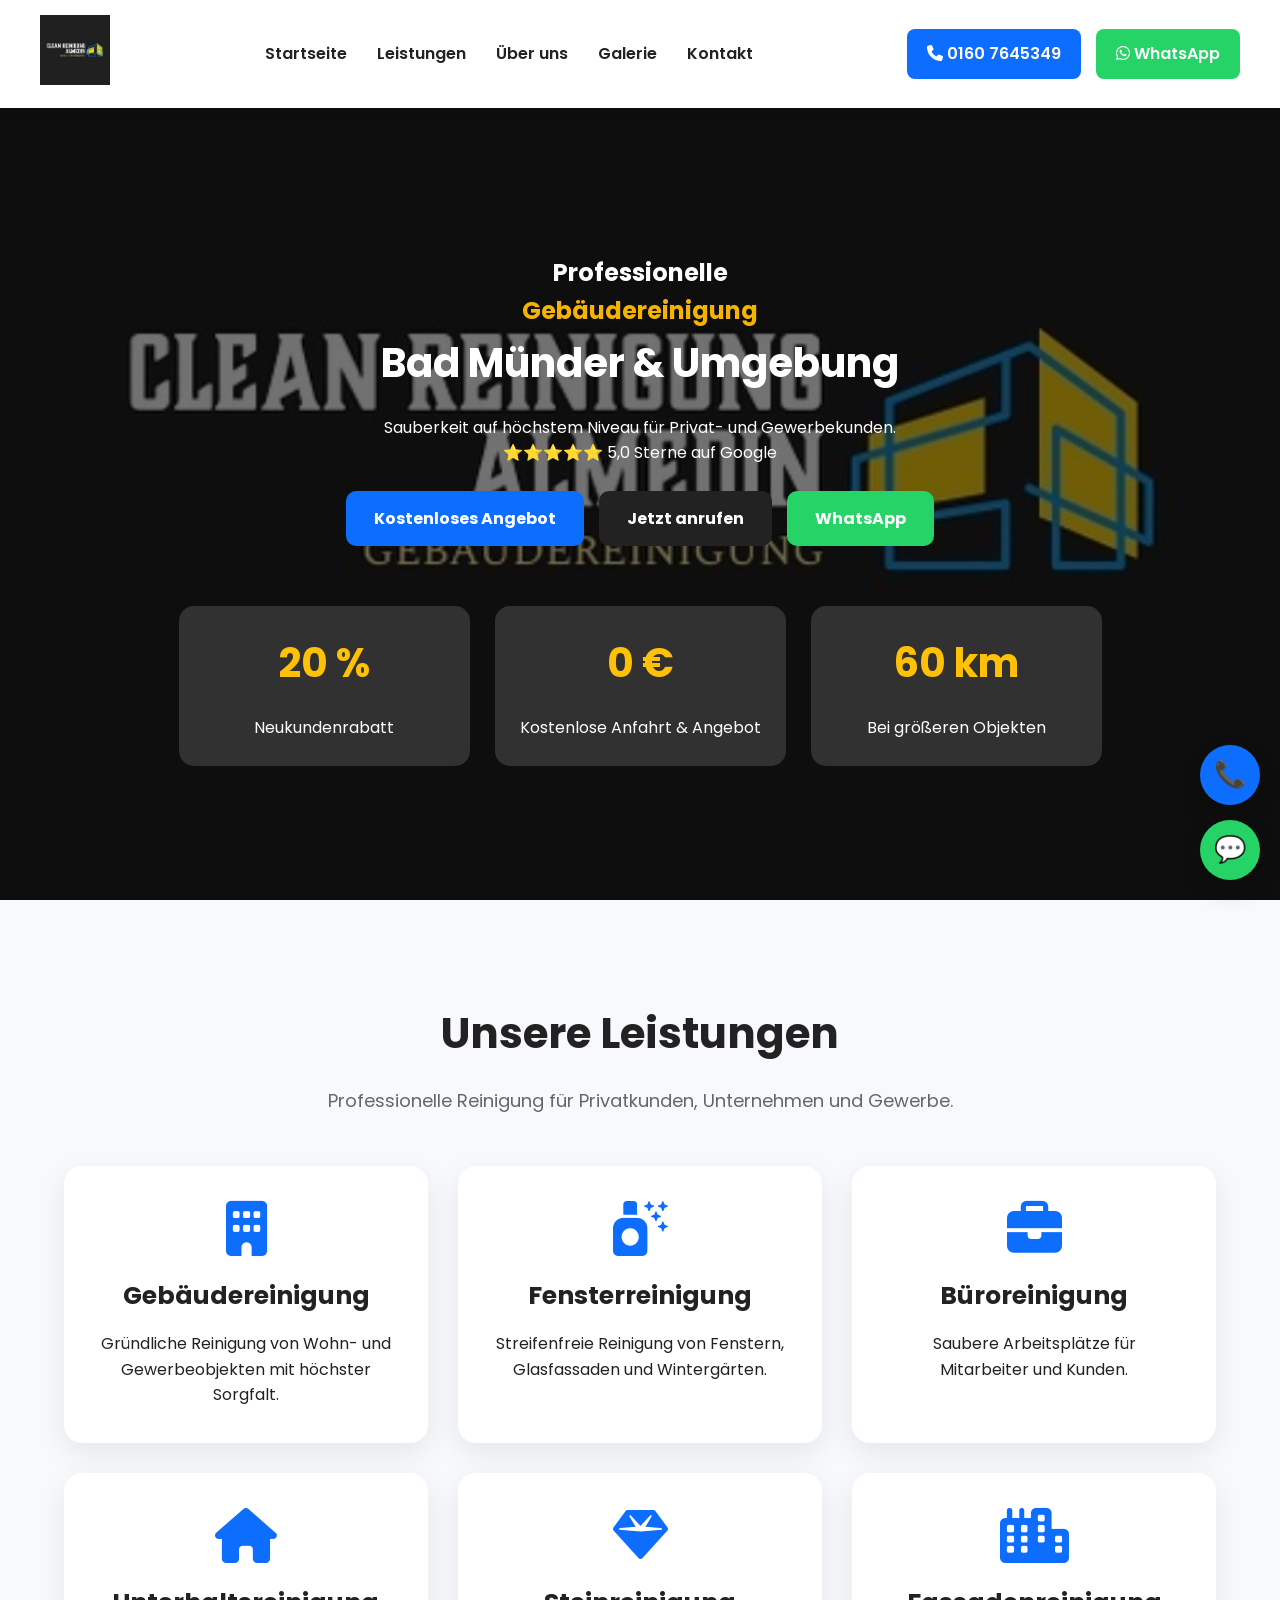
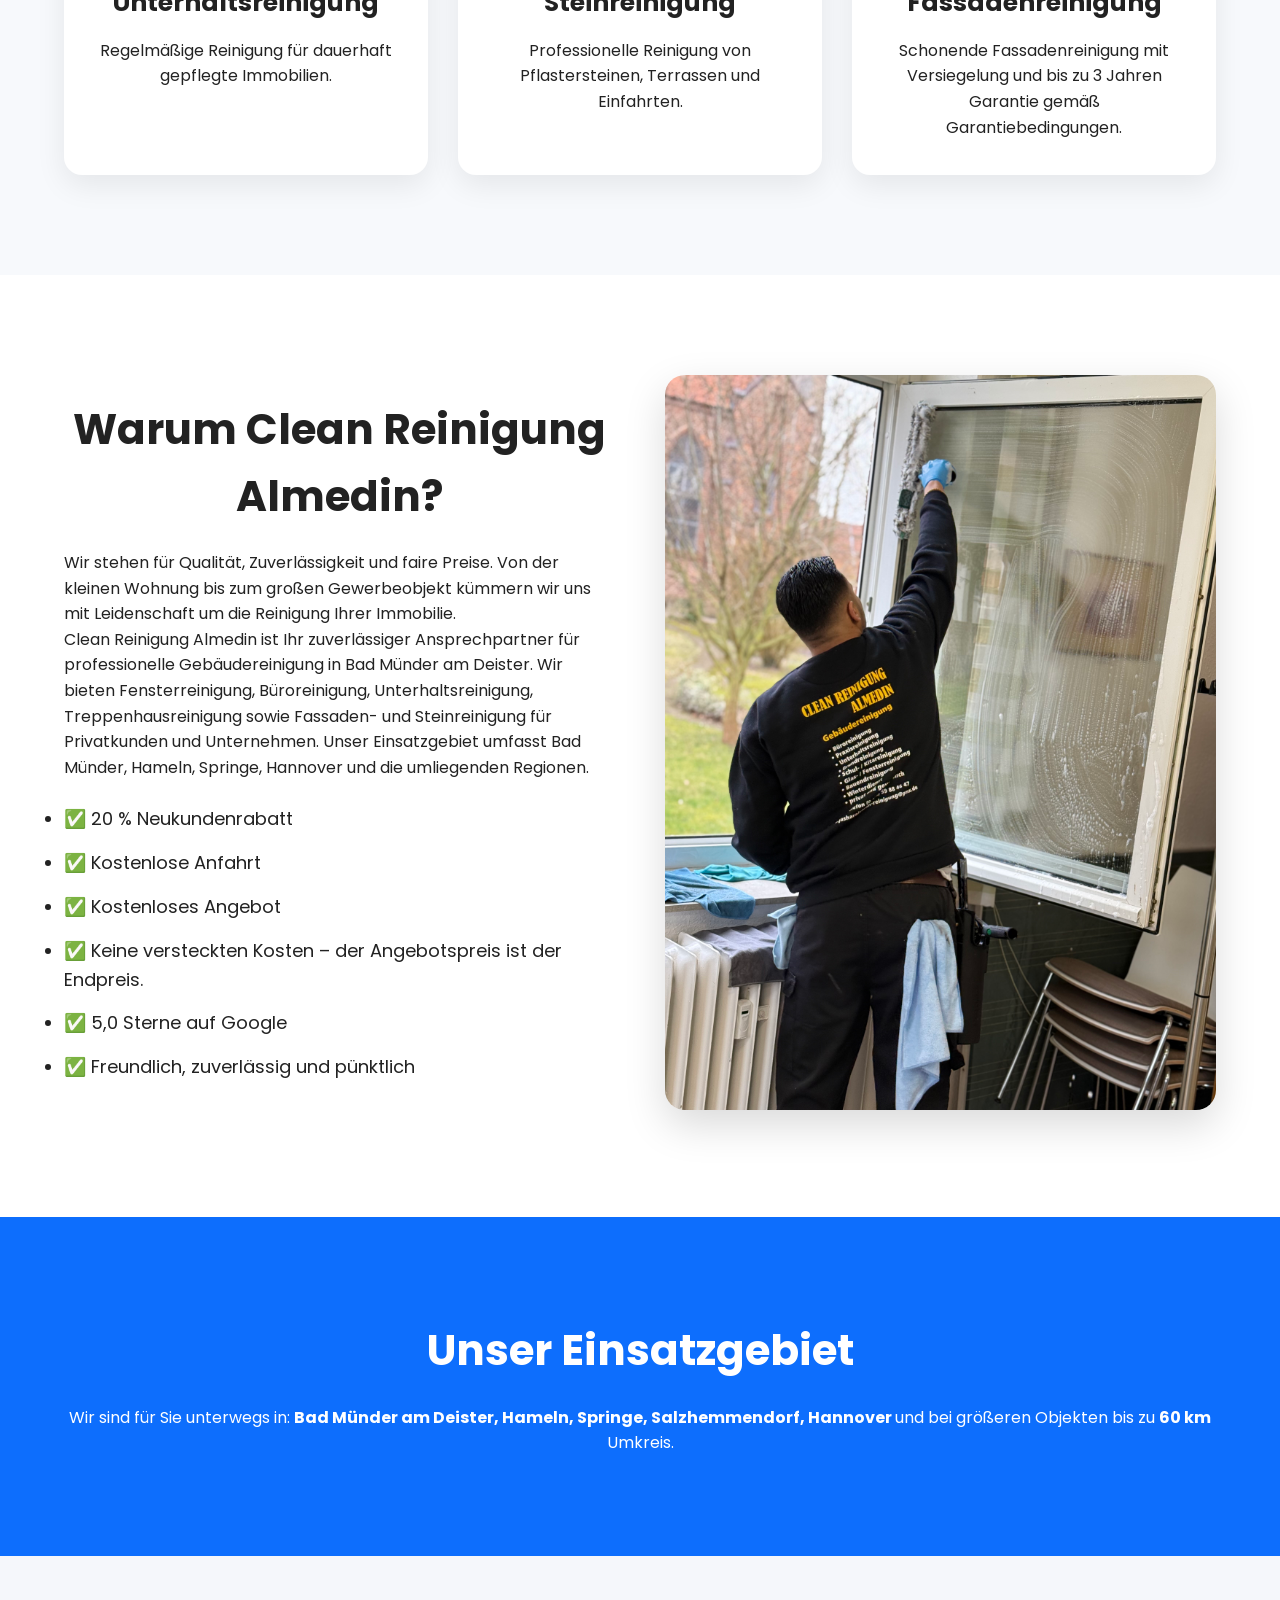
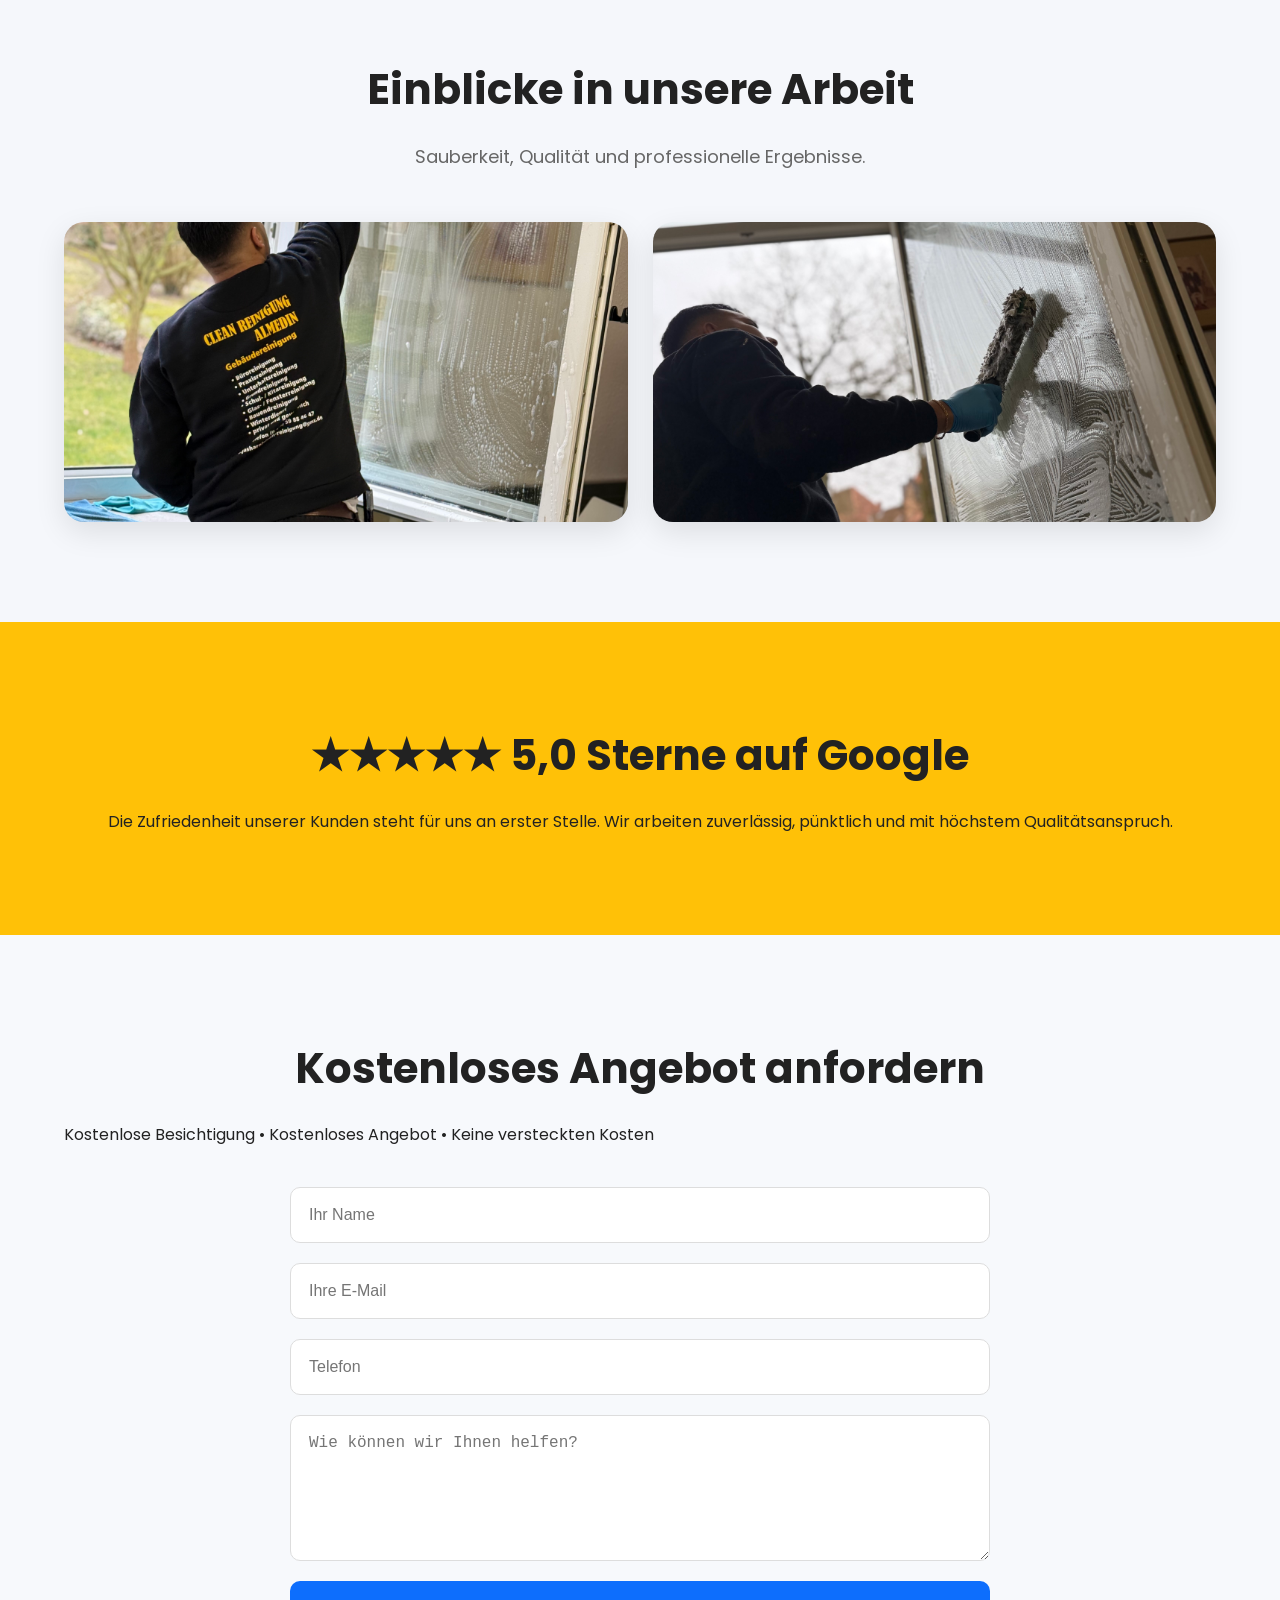
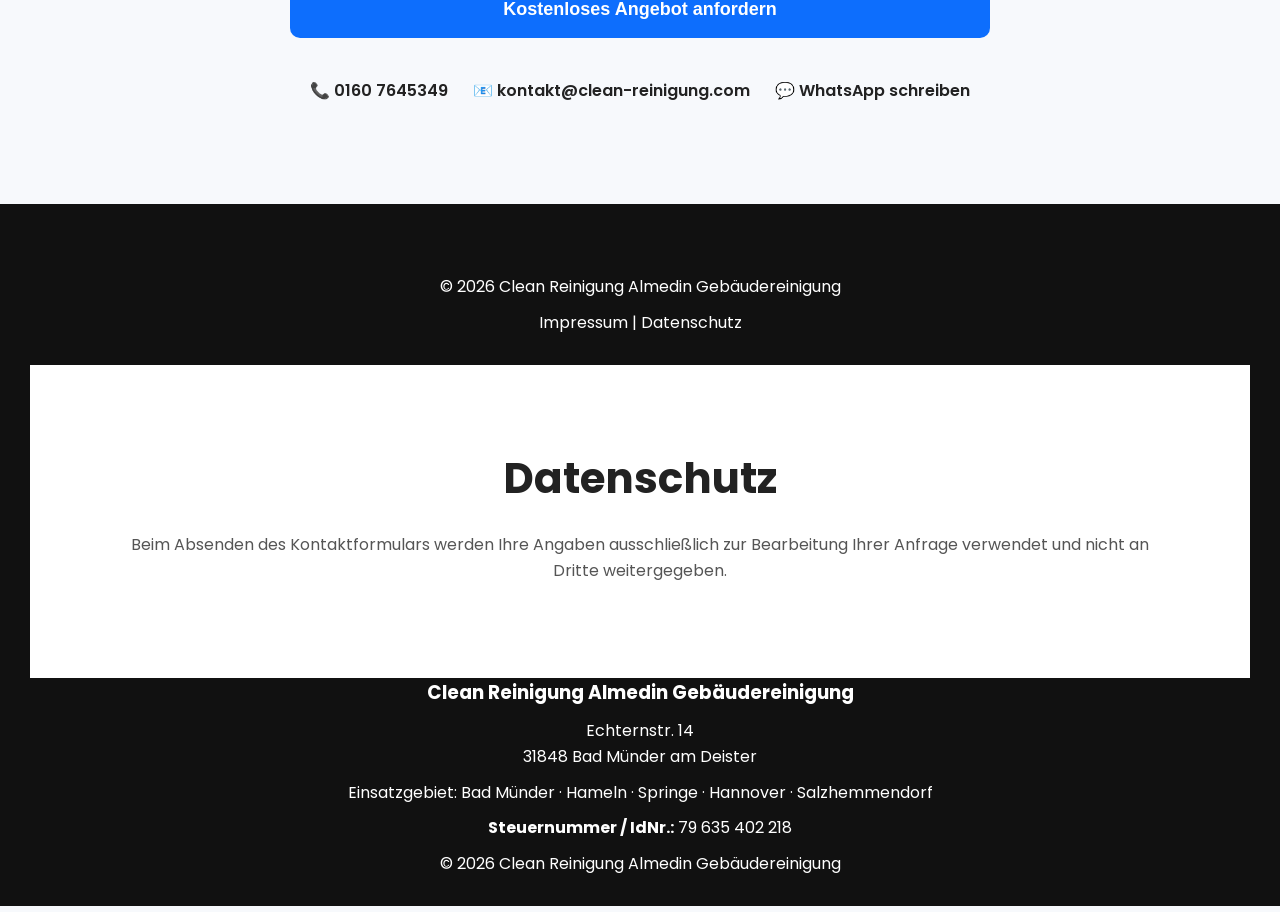
<file: index.html>
<!DOCTYPE html>
<html lang="de">
<head> 
<script type="application/ld+json">
{
  "@context": "https://schema.org",
  "@type": "CleaningService",
  "name": "Clean Reinigung Almedin Gebäudereinigung",
  "url": "https://reinigung-clean.com",
  "image": "https://reinigung-clean.com/images/IMG_0264.jpeg",
  "telephone": "+491607645349",
  "address": {
    "@type": "PostalAddress",
    "addressLocality": "Bad Münder",
    "addressCountry": "DE"
  },
  "areaServed": [
    "Bad Münder",
    "Hameln",
    "Springe",
    "Hannover"
  ],
  "priceRange": "€€"
}
</script>
    
<meta charset="UTF-8">
<meta name="viewport" content="width=device-width, initial-scale=1.0">

<title> Clean Reinigung Almedin Gebäudereinigung | Bad Münder</title>

<meta name="description" content="Professionelle Gebäudereinigung in Bad Münder, Hameln, Springe, Hannover und Umgebung.">

<meta name="keywords" content="Gebäudereinigung, Fensterreinigung, Büroreinigung, Steinreinigung, Fassadenreinigung">
<meta name="author" content="Clean Reinigung Almedin">

<meta property="og:title" content="Clean Reinigung Almedin – Gebäudereinigung Bad Münder">
<meta property="og:description" content="Professionelle Gebäudereinigung in Bad Münder, Hameln, Springe, Hannover und Umgebung.">
<meta property="og:type" content="website">
<meta property="og:url" content="https://reinigung-clean.com">
<meta property="og:image" content="https://reinigung-clean.com/images/IMG_0264.jpeg">

<meta name="robots" content="index, follow">
<link rel="canonical" href="https://reinigung-clean.com">
    
<link rel="preconnect" href="https://fonts.googleapis.com">
<link rel="preconnect" href="https://fonts.gstatic.com" crossorigin>

<link href="https://fonts.googleapis.com/css2?family=Poppins:wght@300;400;500;600;700;800&display=swap" rel="stylesheet">

<link rel="stylesheet" href="style.css">

<link rel="stylesheet"
href="https://cdnjs.cloudflare.com/ajax/libs/font-awesome/6.6.0/css/all.min.css">

</head>

<body>

<header>

<nav class="navbar">

<div class="logo">

<img src="images/IMG_0264.jpeg" alt="Clean Reinigung Almedin">

</div>

<ul>

<li><a href="#home">Startseite</a></li>

<li><a href="#leistungen">Leistungen</a></li>

<li><a href="#ueber">Über uns</a></li>

<li><a href="#galerie">Galerie</a></li>

<li><a href="#kontakt">Kontakt</a></li>

</ul>

<div class="nav-buttons">

<a href="tel:01607645349" class="call">

<i class="fa-solid fa-phone"></i>

0160 7645349

</a>

<a href="https://wa.me/491607645349"

target="_blank"

class="whatsapp">

<i class="fab fa-whatsapp"></i>

WhatsApp

</a>

</div>

</nav>

</header>

<section class="hero" id="home">

<div class="overlay"></div>

<div class="hero-content">

<h1>
    Professionelle
    <span>Gebäudereinigung</span>
</h1>

<p class="hero-location">
    Bad Münder & Umgebung
</p>
  

</p>

<p>

Sauberkeit auf höchstem Niveau für Privat- und Gewerbekunden.

</p>

<div class="google">

⭐⭐⭐⭐⭐

5,0 Sterne auf Google

</div>

<div class="hero-buttons">

<a href="#kontakt" class="angebot">

Kostenloses Angebot

</a>

<a href="tel:01607645349" class="telefon">

Jetzt anrufen

</a>

<a href="https://wa.me/491607645349"

target="_blank"

class="wa">

WhatsApp

</a>

</div>

<div class="hero-boxes">

<div>

<h2>20 %</h2>

<p>Neukundenrabatt</p>

</div>

<div>

<h2>0 €</h2>

<p>Kostenlose Anfahrt & Angebot</p>

</div>

<div>

<h2>60 km</h2>

<p>Bei größeren Objekten</p>

</div>

</div>

</div>

</section>
<section id="leistungen" class="leistungen">

<div class="container">

<h2>Unsere Leistungen</h2>

<p class="subtitle">
Professionelle Reinigung für Privatkunden, Unternehmen und Gewerbe.
</p>

<div class="service-grid">

<div class="service-card">
<i class="fa-solid fa-building"></i>
<h3>Gebäudereinigung</h3>
<p>Gründliche Reinigung von Wohn- und Gewerbeobjekten mit höchster Sorgfalt.</p>
</div>

<div class="service-card">
<i class="fa-solid fa-spray-can-sparkles"></i>
<h3>Fensterreinigung</h3>
<p>Streifenfreie Reinigung von Fenstern, Glasfassaden und Wintergärten.</p>
</div>

<div class="service-card">
<i class="fa-solid fa-briefcase"></i>
<h3>Büroreinigung</h3>
<p>Saubere Arbeitsplätze für Mitarbeiter und Kunden.</p>
</div>

<div class="service-card">
<i class="fa-solid fa-house"></i>
<h3>Unterhaltsreinigung</h3>
<p>Regelmäßige Reinigung für dauerhaft gepflegte Immobilien.</p>
</div>

<div class="service-card">
<i class="fa-solid fa-gem"></i>
<h3>Steinreinigung</h3>
<p>Professionelle Reinigung von Pflastersteinen, Terrassen und Einfahrten.</p>
</div>

<div class="service-card">
<i class="fa-solid fa-city"></i>
<h3>Fassadenreinigung</h3>
<p>Schonende Fassadenreinigung mit Versiegelung und bis zu 3 Jahren Garantie gemäß Garantiebedingungen.</p>
</div>

</div>

</div>

</section>

<section id="ueber" class="about">

<div class="container">

<div class="about-text">

<h2>Warum Clean Reinigung Almedin?</h2>


<p>
Wir stehen für Qualität, Zuverlässigkeit und faire Preise.
Von der kleinen Wohnung bis zum großen Gewerbeobjekt kümmern wir uns mit Leidenschaft um die Reinigung Ihrer Immobilie.
</p>

<p>
Clean Reinigung Almedin ist Ihr zuverlässiger Ansprechpartner für professionelle Gebäudereinigung in Bad Münder am Deister. Wir bieten Fensterreinigung, Büroreinigung, Unterhaltsreinigung, Treppenhausreinigung sowie Fassaden- und Steinreinigung für Privatkunden und Unternehmen. Unser Einsatzgebiet umfasst Bad Münder, Hameln, Springe, Hannover und die umliegenden Regionen.
</p>


<ul>

<li>✅ 20 % Neukundenrabatt</li>

<li>✅ Kostenlose Anfahrt</li>

<li>✅ Kostenloses Angebot</li>

<li>✅ Keine versteckten Kosten – der Angebotspreis ist der Endpreis.</li>

<li>✅ 5,0 Sterne auf Google</li>

<li>✅ Freundlich, zuverlässig und pünktlich</li>

</ul>

</div>

<div class="about-image">

<img src="images/IMG_2223.jpg" alt="Fensterreinigung">

</div>

</div>

</section>

<section class="einsatzgebiet">

<div class="container">

<h2>Unser Einsatzgebiet</h2>

<p>

Wir sind für Sie unterwegs in:

<strong>
Bad Münder am Deister,
Hameln,
Springe,
Salzhemmendorf,
Hannover
</strong>

und bei größeren Objekten bis zu <strong>60 km</strong> Umkreis.

</p>

</div>

</section>
<section id="galerie" class="gallery">

<div class="container">

<h2>Einblicke in unsere Arbeit</h2>

<p class="subtitle">
Sauberkeit, Qualität und professionelle Ergebnisse.
</p>

<div class="gallery-grid">

<div class="gallery-item">
<img src="images/IMG_2223.jpg" alt="Fensterreinigung">
</div>

<div class="gallery-item">
<img src="images/IMG_2229.jpg" alt="Gebäudereinigung">
</div>

</div>

</div>

</section>

<section class="bewertungen">

<div class="container">

<h2>★★★★★ 5,0 Sterne auf Google</h2>

<p>

Die Zufriedenheit unserer Kunden steht für uns an erster Stelle.
Wir arbeiten zuverlässig, pünktlich und mit höchstem Qualitätsanspruch.

</p>

</div>

</section>

<section id="kontakt" class="kontakt">

<div class="container">

<h2>Kostenloses Angebot anfordern</h2>

<p>

Kostenlose Besichtigung • Kostenloses Angebot • Keine versteckten Kosten

</p>

<form action="https://formsubmit.co/kontakt@clean-reinigung.com" method="POST">

<input type="text" name="Name" placeholder="Ihr Name" required>

<input type="email" name="E-Mail" placeholder="Ihre E-Mail" required>

<input type="tel" name="Telefon" placeholder="Telefon">

<textarea name="Nachricht" rows="6" placeholder="Wie können wir Ihnen helfen?" required></textarea>

<input type="hidden" name="_subject" value="Neue Anfrage über die Website">

<input type="hidden" name="_captcha" value="false">

<button type="submit">

Kostenloses Angebot anfordern

</button>

</form>

<div class="kontakt-info">

<a href="tel:01607645349">

📞 0160 7645349

</a>

<a href="mailto:kontakt@clean-reinigung.com">

📧 kontakt@clean-reinigung.com

</a>

<a href="https://wa.me/491607645349" target="_blank">

💬 WhatsApp schreiben

</a>

</div>

</div>

</section>

<footer>

<footer>

<div class="container">

<p>© 2026 Clean Reinigung Almedin Gebäudereinigung</p>

<p>

<a href="#impressum">Impressum</a> |

<a href="#datenschutz">Datenschutz</a>

</p>

</div>

</footer>

</div>

</section>
<section id="datenschutz" class="impressum">

<div class="container">

<h2>Datenschutz</h2>

<p>

Beim Absenden des Kontaktformulars werden Ihre Angaben ausschließlich zur Bearbeitung Ihrer Anfrage verwendet und nicht an Dritte weitergegeben.

</p>

</div>

</section>    
    
<div class="container">

<h3>Clean Reinigung Almedin Gebäudereinigung</h3>

<p>

Echternstr. 14<br>

31848 Bad Münder am Deister

</p>

<p>

Einsatzgebiet:
Bad Münder · Hameln · Springe · Hannover · Salzhemmendorf

</p>

<p>

<strong>Steuernummer / IdNr.:</strong> 79 635 402 218

</p>

<p>

© 2026 Clean Reinigung Almedin Gebäudereinigung

</p>

</div>

</footer>

<div class="floating-buttons">

<a href="tel:01607645349" class="floating-call">

📞

</a>

<a href="https://wa.me/491607645349" target="_blank" class="floating-whatsapp">

💬

</a>

</div>

<script src="script.js"></script>

</body>

</html>
</file>
<file: style.css>
*{
margin:0;
padding:0;
box-sizing:border-box;
}

body{
font-family:'Poppins',sans-serif;
background:#f7f9fc;
color:#222;
line-height:1.6;
}

.container{
width:90%;
max-width:1200px;
margin:auto;
}

header{
position:fixed;
top:0;
left:0;
width:100%;
background:#ffffff;
box-shadow:0 2px 15px rgba(0,0,0,.08);
z-index:999;
}

.navbar{
display:flex;
justify-content:space-between;
align-items:center;
padding:15px 40px;
}

.logo img{
height:70px;
}

.navbar ul{
display:flex;
list-style:none;
gap:30px;
}

.navbar ul li a{
text-decoration:none;
font-weight:600;
color:#222;
transition:.3s;
}

.navbar ul li a:hover{
color:#0d6efd;
}

.nav-buttons{
display:flex;
gap:15px;
}

.call,
.whatsapp{
padding:12px 20px;
border-radius:8px;
text-decoration:none;
font-weight:600;
color:#fff;
}

.call{
background:#0d6efd;
}

.whatsapp{
background:#25D366;
}

.hero{
height:100vh;
background:url("images/IMG_0264.jpeg") center center/cover no-repeat;
position:relative;
display:flex;
align-items:center;
justify-content:center;
text-align:center;
color:white;
}

.overlay{
position:absolute;
top:0;
left:0;
right:0;
bottom:0;
background:rgba(0,0,0,.55);
}

.hero-content{
 position: relative;
 z-index: 2;
 text-align: center;
 padding-top: 120px;
}

}

.hero h1{
 font-size: 70px;
 font-weight: 800;
 line-height: 1.1;
 margin-bottom: 20px;
 color: white;
}

.hero h1 span{
    display: block;
    color: #f4b400;
}

.hero-location{
font-size: 40px;
font-weight: 700;
color: white;
margin-bottom: 20px;
}




.hero-buttons{
display:flex;
justify-content:center;
gap:15px;
flex-wrap:wrap;
margin-top:25px;
}

.hero-buttons a{
padding:15px 28px;
border-radius:10px;
text-decoration:none;
font-weight:700;
color:white;
}

.angebot{
background:#0d6efd;
}

.telefon{
background:#222;
}

.wa{
background:#25D366;
}

.hero-boxes{
margin-top:60px;
display:grid;
grid-template-columns:repeat(3,1fr);
gap:25px;
}

.hero-boxes div{
background:rgba(255,255,255,.15);
backdrop-filter:blur(10px);
padding:25px;
border-radius:15px;
}

.hero-boxes h2{
font-size:40px;

color:#ffc107;
}
section{
padding:100px 0;
}

h2{
font-size:42px;
text-align:center;
margin-bottom:20px;
font-weight:700;
}

.subtitle{
text-align:center;
font-size:18px;
margin-bottom:50px;
color:#666;
}

.service-grid{
display:grid;
grid-template-columns:repeat(auto-fit,minmax(280px,1fr));
gap:30px;
margin-top:40px;
}

.service-card{
background:#fff;
padding:35px;
border-radius:18px;
box-shadow:0 10px 30px rgba(0,0,0,.08);
transition:.3s;
text-align:center;
}

.service-card:hover{
transform:translateY(-10px);
}

.service-card i{
font-size:55px;
color:#0d6efd;
margin-bottom:20px;
}

.service-card h3{
margin-bottom:15px;
font-size:25px;
}

.about{
background:white;
}

.about .container{
display:grid;
grid-template-columns:1fr 1fr;
gap:50px;
align-items:center;
}

.about img{
width:100%;
border-radius:20px;
box-shadow:0 15px 40px rgba(0,0,0,.15);
}

.about ul{
margin-top:25px;
}

.about li{
margin-bottom:15px;
font-size:18px;
}

.einsatzgebiet{
background:#0d6efd;
color:white;
text-align:center;
}

.gallery{
background:#f5f7fb;
}

.gallery-grid{
display:grid;
grid-template-columns:repeat(auto-fit,minmax(300px,1fr));
gap:25px;
margin-top:40px;
}

.gallery-item{
overflow:hidden;
border-radius:20px;
box-shadow:0 10px 30px rgba(0,0,0,.1);
}

.gallery-item img{
width:100%;
height:300px;
object-fit:cover;
display:block;
transition:.4s;
}

.gallery-item img:hover{
transform:scale(1.08);
}

.bewertungen{
background:#ffc107;
text-align:center;
}

.kontakt form{
max-width:700px;
margin:40px auto;
display:flex;
flex-direction:column;
gap:20px;
}

.kontakt input,
.kontakt textarea{
padding:18px;
border:1px solid #ddd;
border-radius:10px;
font-size:16px;
}

.kontakt button{
padding:18px;
background:#0d6efd;
color:white;
border:none;
border-radius:10px;
font-size:18px;
font-weight:700;
cursor:pointer;
}

.kontakt button:hover{
background:#0a58ca;
}

.kontakt-info{
margin-top:40px;
display:flex;
justify-content:center;
gap:25px;
flex-wrap:wrap;
}

.kontakt-info a{
text-decoration:none;
font-weight:600;
color:#222;
}

footer{
background:#111;
color:white;
text-align:center;
padding:60px 20px;
}

footer p{
margin-top:10px;
}

.floating-buttons{
position:fixed;
right:20px;
bottom:20px;
display:flex;
flex-direction:column;
gap:15px;
z-index:999;
}

.floating-buttons a{
width:60px;
height:60px;
display:flex;
justify-content:center;
align-items:center;
border-radius:50%;
color:white;
text-decoration:none;
font-size:26px;
box-shadow:0 10px 25px rgba(0,0,0,.2);
}

.floating-call{
background:#0d6efd;
}

.floating-whatsapp{
background:#25D366;
}

@media(max-width:900px){

.navbar{
flex-direction:column;
gap:20px;
}

.navbar ul{
flex-wrap:wrap;
justify-content:center;
}

.hero h1{
font-size:38px;
}

.hero-boxes{
grid-template-columns:1fr;
}

.about .container{
grid-template-columns:1fr;
}

.gallery-grid{
grid-template-columns:1fr;
}
  /* Galerie */
.galerie {
    display: grid;
    grid-template-columns: repeat(auto-fit, minmax(300px, 1fr));
    gap: 20px;
    margin-top: 40px;
}

.galerie img {
    width: 100%;
    height: 250px;
    object-fit: cover;
    border-radius: 12px;
    box-shadow: 0 8px 20px rgba(0,0,0,.15);
    transition: .3s;
}

.galerie img:hover {
    transform: scale(1.03);
}

}

.impressum{
    padding:80px 20px;
    background:#fff;
}

.impressum h2{
    margin-bottom:20px;
    color:#222;
}

.impressum p{
    margin-bottom:15px;
    color:#555;
}

.impressum a{
    color:#0066ff;
    text-decoration:none;
}

footer{
    background:#111;
    color:white;
    text-align:center;
    padding:30px;
}

footer a{
    color:white;
    text-decoration:none;
}
</file>
